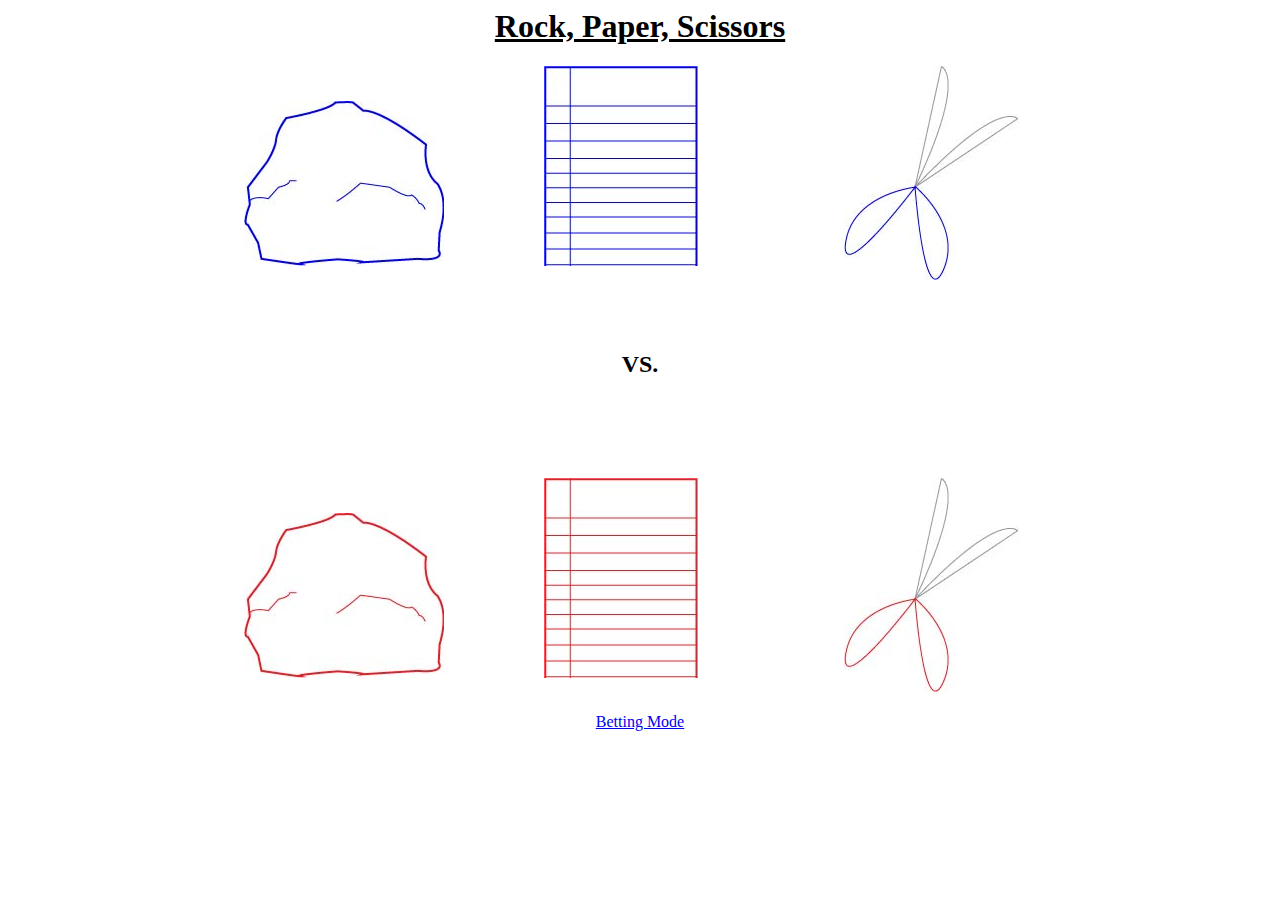
<file: Fortune Teller/index.html>
<html>
<meta charset="utf-8"/>
  <head>
    <link rel="stylesheet" type="text/css" href="style.css">
  </head>
  <body>
      <div id="wrapper">
        <h1>Rock, Paper, Scissors</h1>
        <div class="clearFloat"></div>
        <div id="blueRock">
        </div>
        <div id= "bluePaper">
        </div>
        <div id= "blueScissors">
        </div>
        <div class="clearFloat"></div>
        <h2 id="vsText"> VS. </h2>
        <div id="redRock">
        </div>
        <div id= "redPaper">
        </div>
        <div id= "redScissors">
        </div>
      </div>
      <div class="clearFloat"></div>
      <a href="bet.html">Betting Mode</a>
    <script src="app.js"></script>
  </body>
</html>
</file>
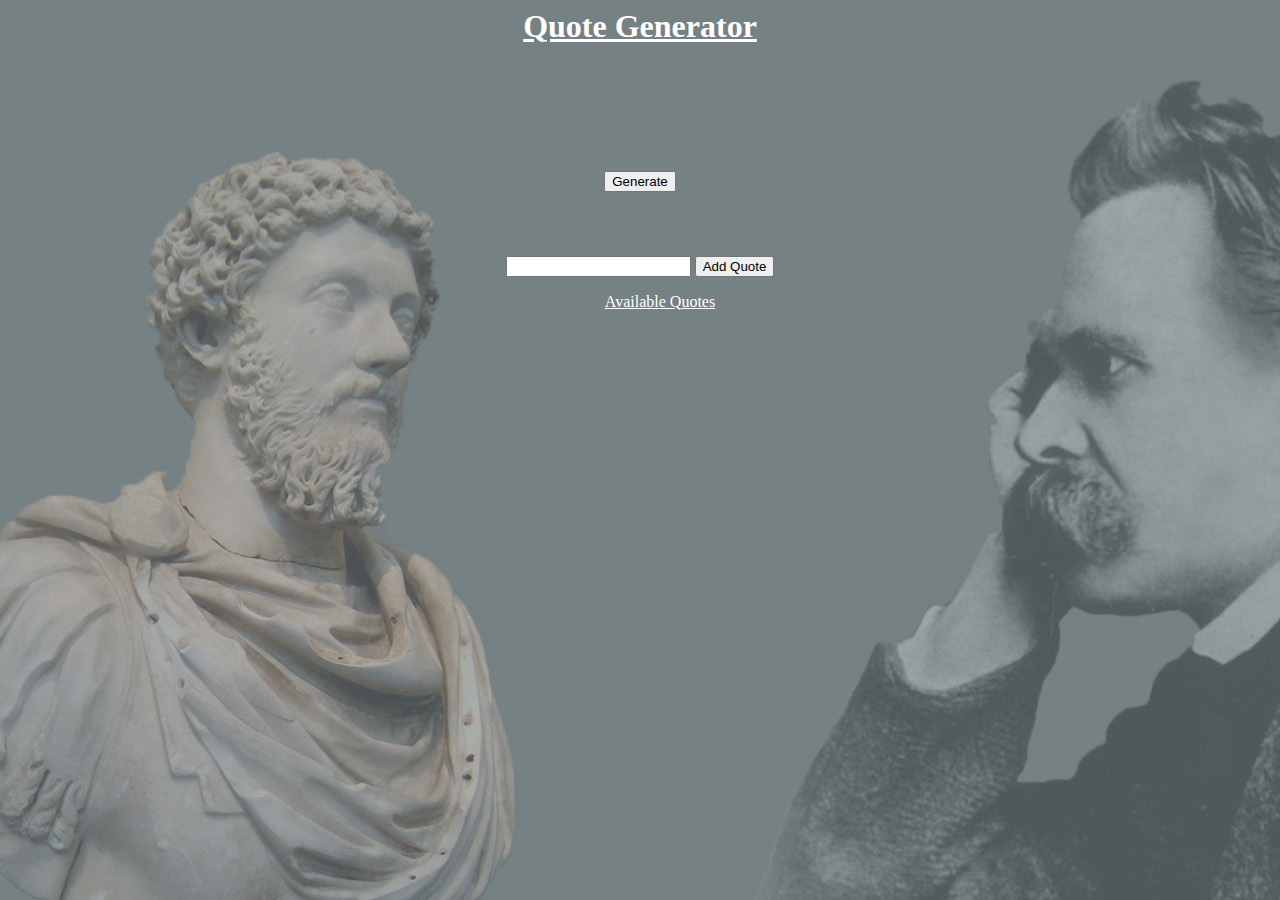
<file: Message Log/index.html>
<html>
  <head>
    <link rel="stylesheet" href="style.css">
  </head>

  <body>
    <h1><span class="underline">
      Quote Generator
    </span>
    </h1>
    <div id="quote-box">
      <h2 id="display-quote"></h2>
    </div>
    <div id="generate-box">
      <button id="generate-button"> Generate </button>
    </div>
    <div id="input-box">
      <input type="text" id="message-name">
      <button id="add-button"> Add Quote </button>
    </div>
    <ol id="messages-list"> <span class="underline"> Available Quotes </span> </ol>
    <script src="app.js"></script>
  </body>

</html>
</file>
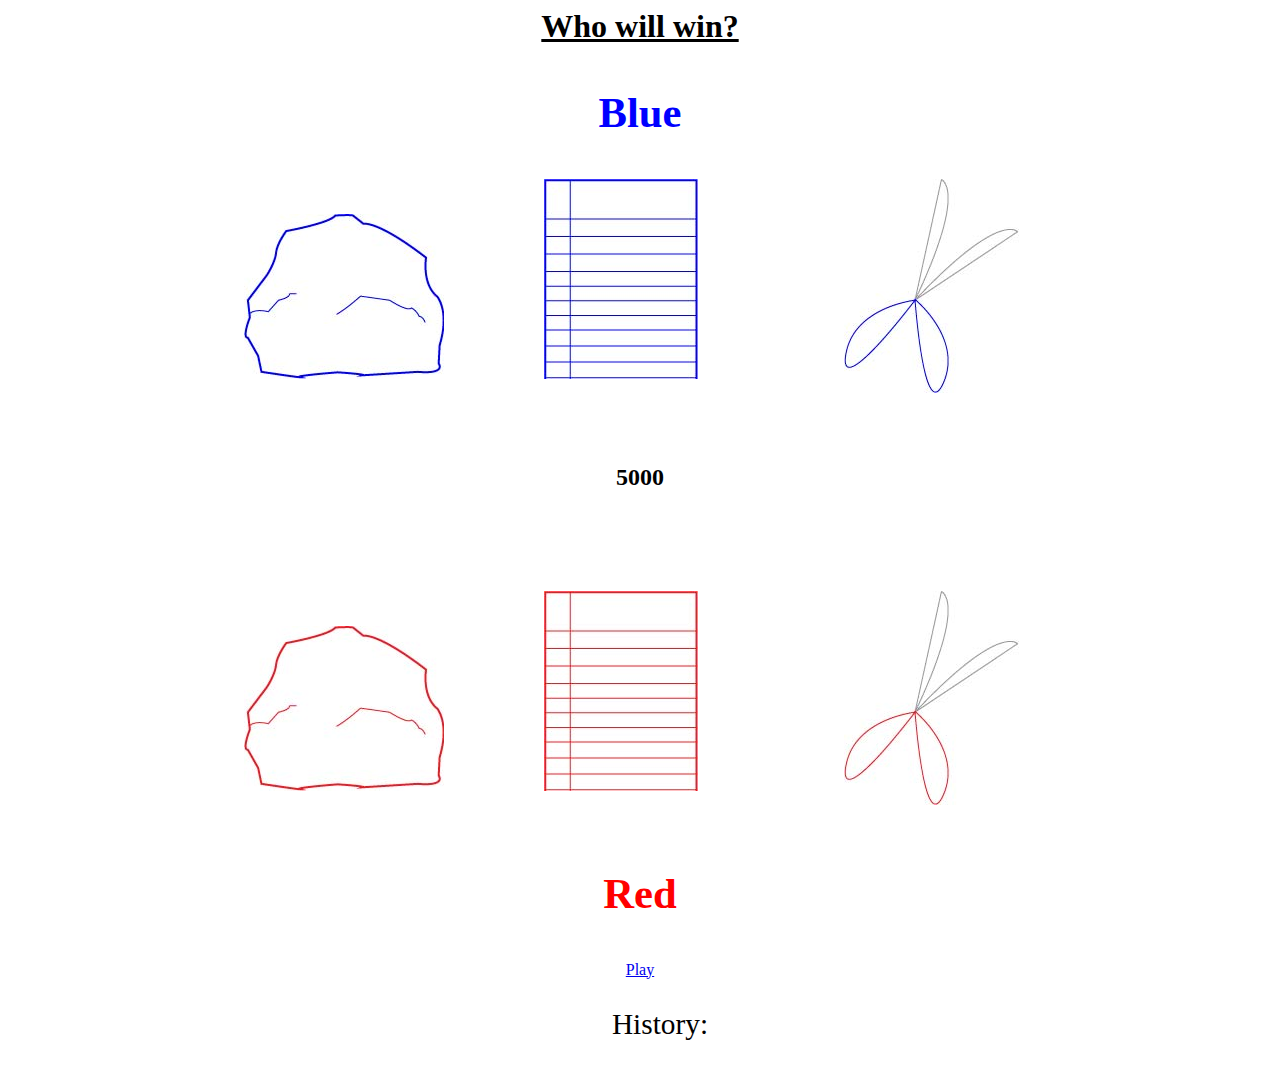
<file: Fortune Teller/bet.html>
<html>
<meta charset="utf-8"/>
  <head>
    <link rel="stylesheet" type="text/css" href="style.css">
  </head>
  <body>
      <div id="wrapper">
        <h1>Who will win?</h1>
        <h3 id="blueSide"> Blue </h3>
        <div class="clearFloat"></div>
        <div id="blueRock">
        </div>
        <div id= "bluePaper">
        </div>
        <div id= "blueScissors">
        </div>
        <div class="clearFloat"></div>
        <h2 id="vsText"> VS. </h2>
        <div id="redRock">
        </div>
        <div id= "redPaper">
        </div>
        <div id= "redScissors">
        </div>
        <div class="clearFloat"></div>
        <h3 id="redSide"> Red </h3>
      </div>
      <div class="clearFloat"></div>
      <a href="index.html">Play</a>
      <ul id = "historyList">
        <p> History: </p>
      </ul>
    <script src="app2.js"></script>
  </body>
</html>
</file>
<file: Fortune Teller/style.css>
body{
  text-align: center;
}

h1{
  text-decoration: underline;
}

h2{
  margin-top: 50px;
  margin-bottom: 100px;
}
ul{
  list-style: none;
  font-size: 22pt;
  
}
li{
  font-size: 20pt;
}

.clearFloat{
  clear:both;
}

#blueSide{
  font-size: 32pt;
  color: blue;
}

#redSide{
  font-size: 32pt;
  color: red;
}

#vsText {
}

#wrapper {
  width: 992px;
  margin-left: auto;
  margin-right: auto;
  background-color: white;
}

#blueRock {
  float: left;
  margin-top: 35px;
  margin-left: 100px;
  background-image: url("./blueRock.jpg");
  background-repeat: no-repeat;
  height: 200px;
  width: 200px;
}
#bluePaper {
  float:left;
  margin-left: 100px;
  background-image: url("./bluePaper.jpg");
  background-repeat: no-repeat;
  height: 200px;
  width: 200px;
}
#blueScissors {
  float:left;
  margin-left: 100px;
  background-image: url("./blueScissors.jpg");
  background-repeat: no-repeat;
  height: 220px;
  width: 200px;
}
#redRock {
  float: left;
  margin-top: 35px;
  margin-left: 100px;
  background-image: url("./redRock.jpg");
  background-repeat: no-repeat;
  height: 200px;
  width: 200px;
}
#redPaper {
  float:left;
  margin-left: 100px;
  background-image: url("./redPaper.jpg");
  background-repeat: no-repeat;
  height: 200px;
  width: 200px;
}
#redScissors {
  float:left;
  margin-left: 100px;
  background-image: url("./redScissors.jpg");
  background-repeat: no-repeat;
  height: 220px;
  width: 200px;
}
</file>
<file: Message Log/style.css>
body{
  font-family: serif;
  text-align: center;
  background-image: url(background.jpg);
  color:white;
}

ol{
  list-style:none;
}

li{
  padding-top:10px;
}
h2{
  margin-top: 10%;
}
#input-box{
  margin-top:5%;
}

#generate-box{
  margin-top:10%;
}
#generate-button{

}
.underline{
  text-decoration:underline;
}
</file>
